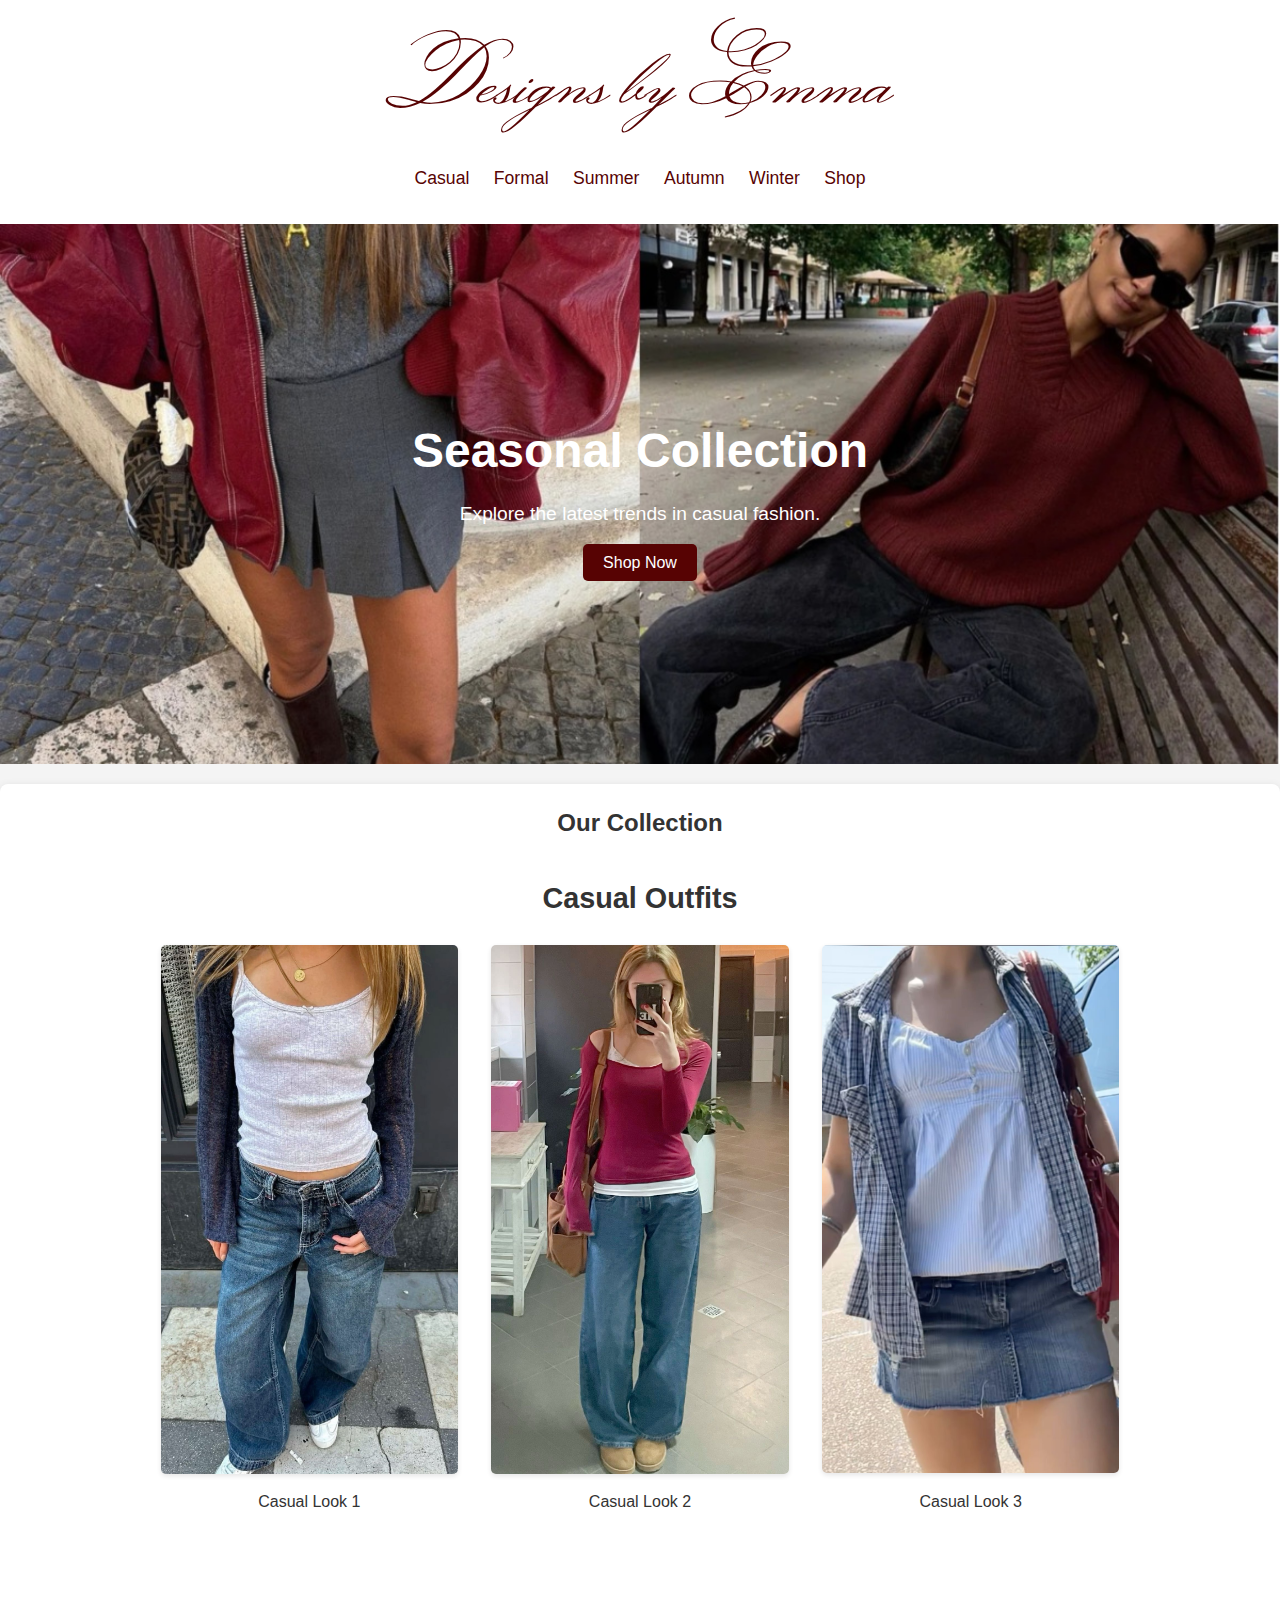
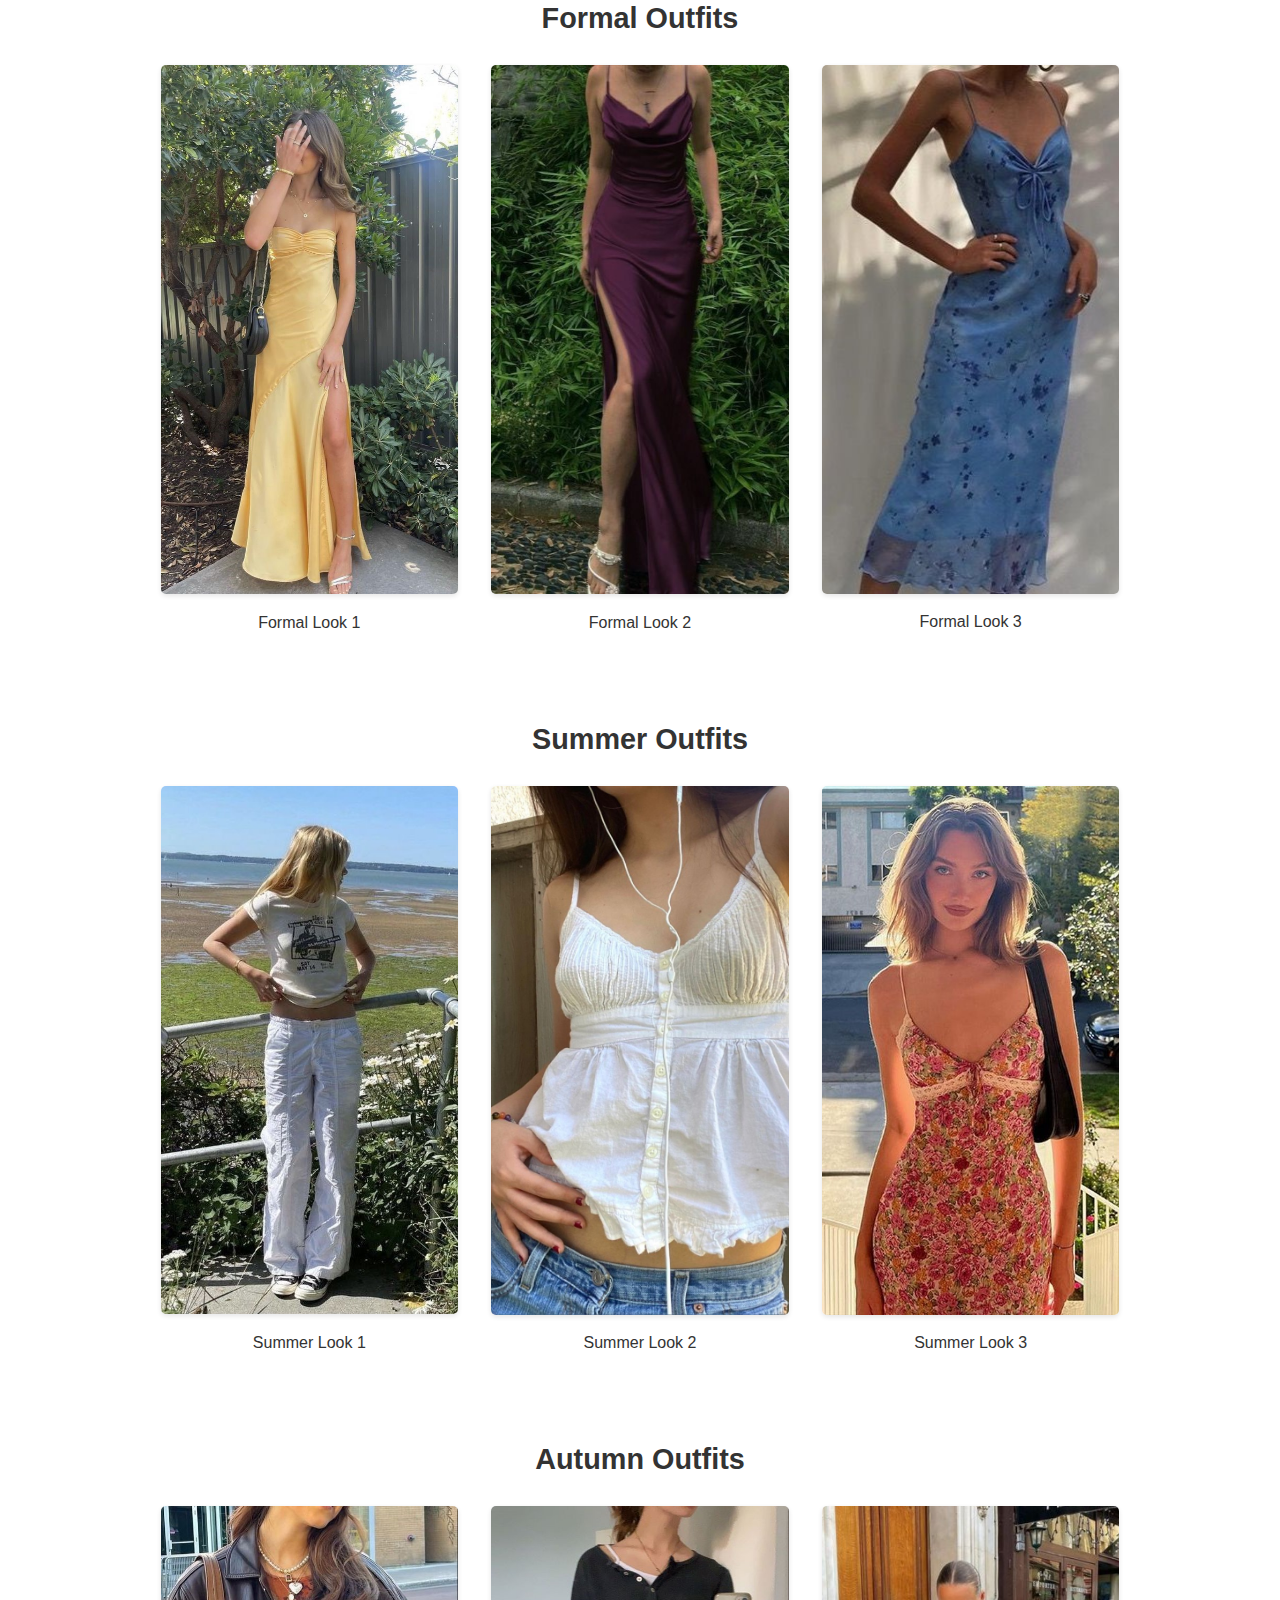
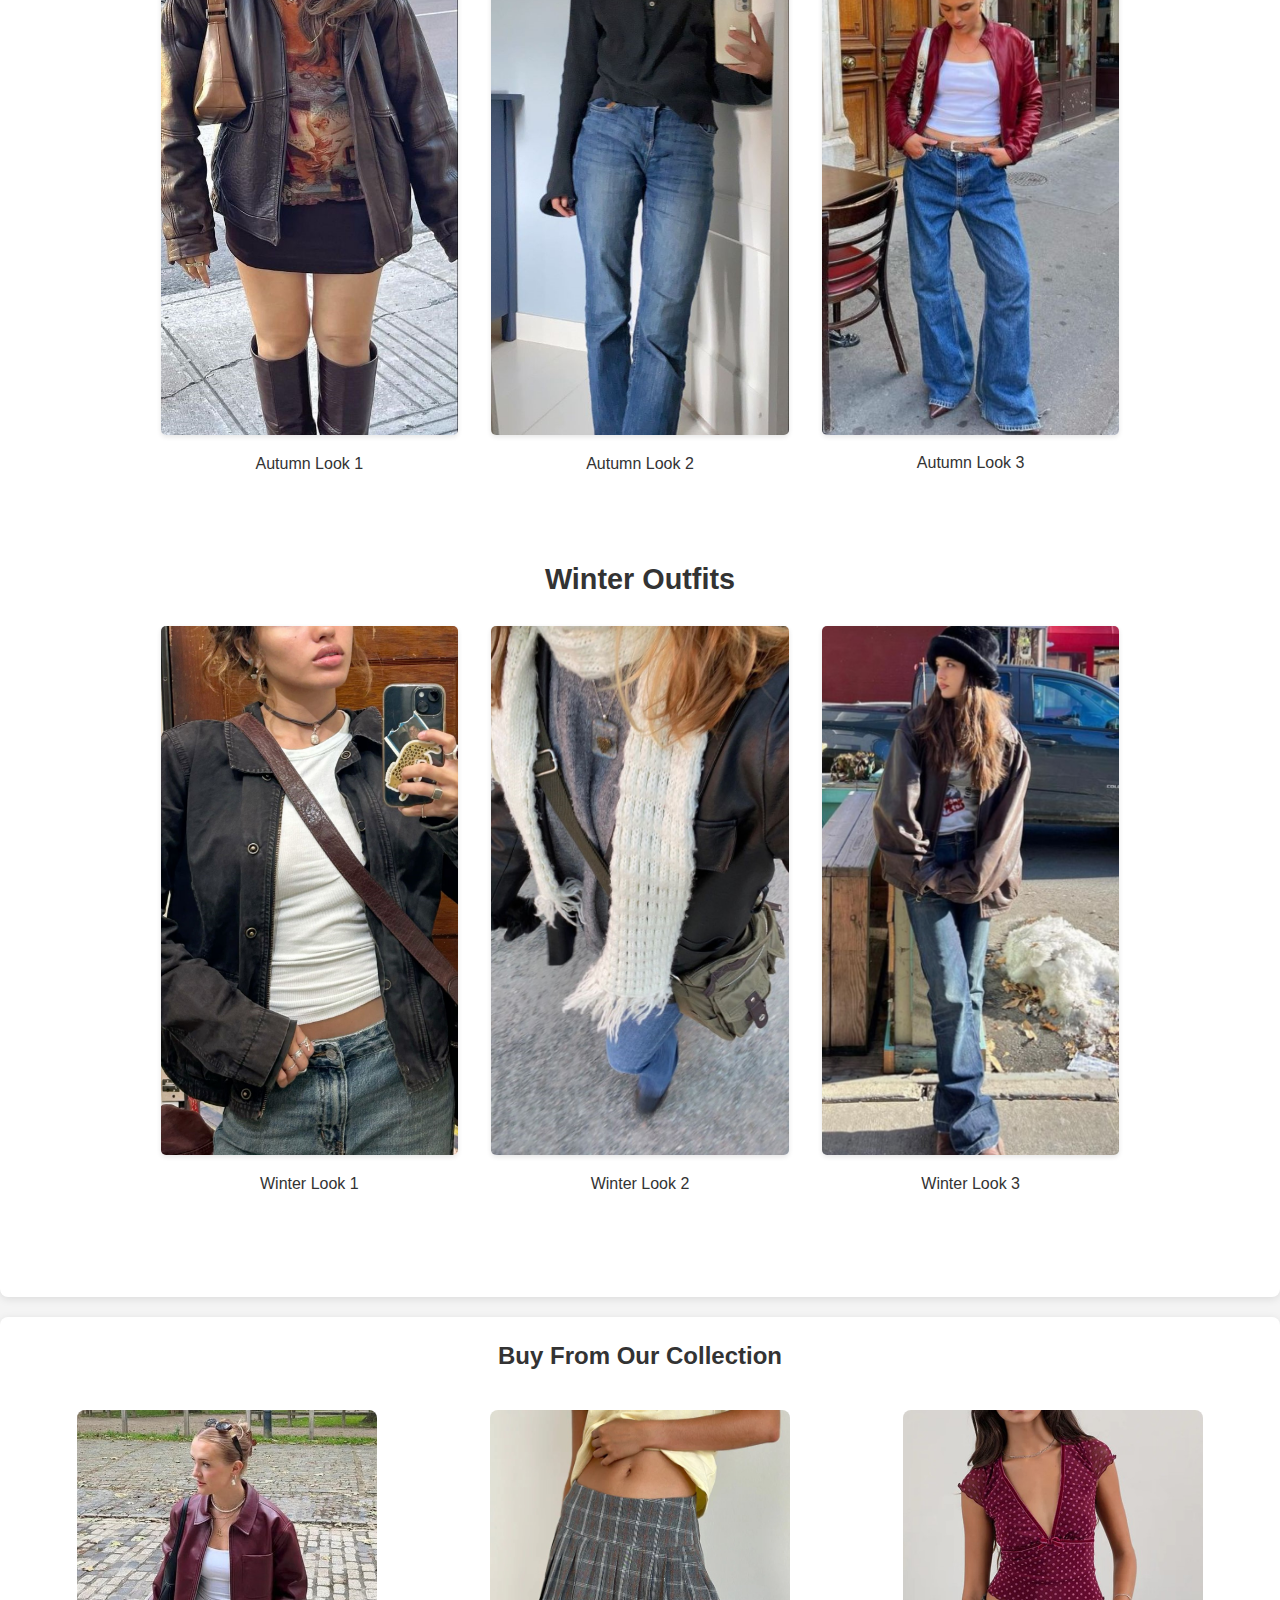
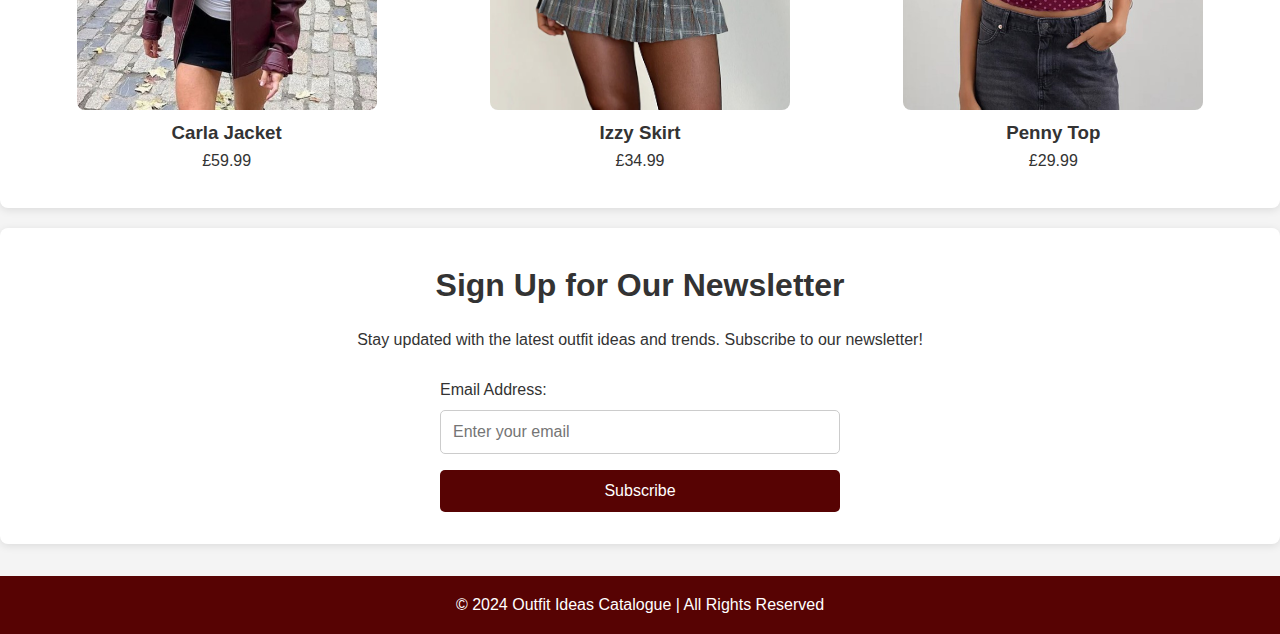
<file: index.html>
<!DOCTYPE html>
<html lang="en">
<head>
    <meta charset="UTF-8">
    <meta name="viewport" content="width=device-width, initial-scale=1.0">
    <meta http-equiv="X-UA-Compatible" content="ie=edge">
    <title>Emma's Guide To Fashion</title>
    <link rel="stylesheet" href="styles.css">
    <link rel="preconnect" href="https://fonts.googleapis.com">
    <link rel="preconnect" href="https://fonts.gstatic.com" crossorigin>
    <link href="https://fonts.googleapis.com/css2?family=Monsieur+La+Doulaise&display=swap" rel="stylesheet">
</head>
<body>
    <header>
        <div class="container">
            <a href="index.html" class="header-link">
                <h1>Designs by Emma</h1>
            </a>
            <nav>
                <ul>
                    <li><a href="#casual">Casual</a></li>
                    <li><a href="#formal">Formal</a></li>
                    <li><a href="#summer">Summer</a></li>
                    <li><a href="#autumn">Autumn</a></li>
                    <li><a href="#winter">Winter</a></li>
                    <li><a href="#collection">Shop</a></li>
                </ul>
            </nav>
        </div>
    </header>

    <section id="home" class="hero">
        <div class="hero-content">
            <h2>Seasonal Collection</h2>
            <p>Explore the latest trends in casual fashion.</p>
            <a href="#collection" class="btn">Shop Now</a>
        </div>
    </section>

    <section id="catalogue">
        <div class="container">
            <h2>Our Collection</h2>

            <div class="category" id="casual">
                <h3>Casual Outfits</h3>
                <div class="outfits">
                    <div class="outfit">
                        <img src="casual1.jpg" alt="Casual Outfit 1">
                        <p>Casual Look 1</p>
                    </div>
                    <div class="outfit">
                        <img src="casual2.jpg" alt="Casual Outfit 2">
                        <p>Casual Look 2</p>
                    </div>
                    <div class="outfit">
                        <img src="casual3.jpg" alt="Casual Outfit 3">
                        <p>Casual Look 3</p>
                    </div>
                </div>
            </div>

            <div class="category" id="formal">
                <h3>Formal Outfits</h3>
                <div class="outfits">
                    <div class="outfit">
                        <img src="formal1.jpg" alt="Formal Outfit 1">
                        <p>Formal Look 1</p>
                    </div>
                    <div class="outfit">
                        <img src="formal2.jpg" alt="Formal Outfit 2">
                        <p>Formal Look 2</p>
                    </div>
                    <div class="outfit">
                        <img src="formal3.jpg" alt="Formal Outfit 3">
                        <p>Formal Look 3</p>
                    </div>
                </div>
            </div>

            <div class="category" id="summer">
                <h3>Summer Outfits</h3>
                <div class="outfits">
                    <div class="outfit">
                        <img src="summer1.jpg" alt="Summer Outfit 1">
                        <p>Summer Look 1</p>
                    </div>
                    <div class="outfit">
                        <img src="summer2.jpg" alt="Summer Outfit 2">
                        <p>Summer Look 2</p>
                    </div>
                    <div class="outfit">
                        <img src="summer3.jpg" alt="Summer Outfit 3">
                        <p>Summer Look 3</p>
                    </div>
                </div>
            </div>

            <div class="category" id="sporty">
                <h3>Autumn Outfits</h3>
                <div class="outfits">
                    <div class="outfit">
                        <img src="autumn1.jpg" alt="Autumn Outfit 1">
                        <p>Autumn Look 1</p>
                    </div>
                    <div class="outfit">
                        <img src="autumn2.jpg" alt="Autumn Outfit 2">
                        <p>Autumn Look 2</p>
                    </div>
                    <div class="outfit">
                        <img src="autumn3.jpg" alt="Autumn Outfit 3">
                        <p>Autumn Look 3</p>
                    </div>
                </div>
            </div>

            <div class="category" id="winter">
                <h3>Winter Outfits</h3>
                <div class="outfits">
                    <div class="outfit">
                        <img src="winter1.jpg" alt="Winter Outfit 1">
                        <p>Winter Look 1</p>
                    </div>
                    <div class="outfit">
                        <img src="winter2.jpg" alt="Winter Outfit 2">
                        <p>Winter Look 2</p>
                    </div>
                    <div class="outfit">
                        <img src="winter3.jpg" alt="Winter Outfit 3">
                        <p>Winter Look 3</p>
                    </div>
                </div>
            </div>
        </div>
    </section>

    <section id="collection" class="content-section">
        <h2>Buy From Our Collection</h2>
        <div class="grid">
            <div class="item">
                <img src="collection1.jpg" alt="Product 1">
                <h3>Carla Jacket</h3>
                <p>£59.99</p>
            </div>
            <div class="item">
                <img src="collection2.jpg" alt="Product 2">
                <h3>Izzy Skirt</h3>
                <p>£34.99</p>
            </div>
            <div class="item">
                <img src="collection3.jpg" alt="Product 3">
                <h3>Penny Top</h3>
                <p>£29.99</p>
            </div>
        </div>
    </section>

    <section id="newsletter">
        <div class="container">
            <h2>Sign Up for Our Newsletter</h2>
            <p>Stay updated with the latest outfit ideas and trends. Subscribe to our newsletter!</p>
            <form action="#" method="post" class="newsletter-form">
                <label for="email">Email Address:</label>
                <input type="email" id="email" name="email" placeholder="Enter your email" required>
                <input type="submit" value="Subscribe">
            </form>
        </div>
    </section>

    <footer>
        <div class="container">
            <p>&copy; 2024 Outfit Ideas Catalogue | All Rights Reserved</p>
        </div>
    </footer>
</body>
</html>
</file>
<file: styles.css>
/* General Styles */
* {
    margin: 0;
    padding: 0;
    box-sizing: border-box;
}

body {
    font-family: 'Arial', sans-serif;
    line-height: 1.6;
    background-color: #f4f4f4;
    color: #333;
}

.container {
    width: 80%;
    margin: 0 auto;
}

/* Header Styles */
header {
    background-color:#fff;
    color: #570303;
    padding: 1rem 0;
}

h1 {
    font-family: "Monsieur La Doulaise", cursive;
    font-weight: 400;
    font-style: normal;
    font-size: 5rem;
    color: #570303;
    text-align: center;
    margin-bottom: 20px;
}

.header-link {
    text-decoration: none; /* Remove underline from link */
    color: inherit; /* Use the color of the header text */
}

nav ul {
    list-style: none;
    text-align: center;
    padding: 0;
    margin: 1rem 0;
}

nav ul li {
    display: inline;
    margin: 0 10px;
}

nav ul li a {
    color: #570303;
    text-decoration: none;
    font-size: 1.1rem;
}

/* Hero image section */
.hero {
    background: url('header.jpg') no-repeat center center/cover;
    height: 60vh;
    color: #fff;
    display: flex;
    flex-direction: column;
    align-items: center;
    justify-content: center;
    text-align: center;
}

.hero-content h2 {
    font-size: 3rem;
    margin-bottom: 10px;
}

.hero-content p {
    font-size: 1.2rem;
    margin-bottom: 20px;
}

.btn {
    padding: 10px 20px;
    background-color: #570303;
    color: #fff;
    border: none;
    text-decoration: none;
    border-radius: 5px;
    transition: background-color 0.3s;
}

.btn:hover {
    background-color: rgb(127, 8, 8);
}

/* Catalogue Section */
#catalogue {
    padding: 20px;
    margin: 20px 0;
    background-color: #fff;
    border-radius: 8px;
    box-shadow: 0 2px 8px rgba(0, 0, 0, 0.1);
}

#catalogue h2 {
    text-align: center;
    margin-bottom: 2rem;
}

.category {
    margin-bottom: 3rem;
}

.category h3 {
    font-size: 1.8rem;
    margin-bottom: 1.5rem;
    text-align: center;
}

.outfits {
    display: flex;
    justify-content: space-around;
    flex-wrap: wrap;
}

.outfit {
    width: 30%;
    text-align: center;
    margin-bottom: 2rem;
}

.outfit img {
    width: 100%;
    border-radius: 5px;
    box-shadow: 0 2px 5px rgba(0, 0, 0, 0.1);
}

.outfit p {
    margin-top: 0.5rem;
    font-size: 1rem;
}

/* grid formatting */
.content-section {
    padding: 20px;
    margin: 20px 0;
    background-color: #fff;
    border-radius: 8px;
    box-shadow: 0 2px 8px rgba(0, 0, 0, 0.1);
}

section h2 {
    text-align: center;
    margin-bottom: 20px;
}

.grid {
    display: flex;
    justify-content: space-around;
    flex-wrap: wrap;
}

.item {
    text-align: center;
    margin: 15px;
}

.item img {
    width: 100%;
    max-width: 300px;
    border-radius: 8px;
}

/* Newsletter Form Styles */
#newsletter {
    background-color: #fff;
    padding: 2rem 0;
    text-align: center;
    margin-bottom: 2rem;
    border-radius: 8px;
    box-shadow: 0 2px 8px rgba(0, 0, 0, 0.1);
}

#newsletter h2 {
    font-size: 2rem;
    margin-bottom: 1rem;
}

#newsletter p {
    margin-bottom: 1.5rem;
}

.newsletter-form {
    display: inline-block;
    text-align: left;
    width: 100%;
    max-width: 400px;
}

.newsletter-form label {
    font-size: 1rem;
    margin-bottom: 0.5rem;
    display: block;
}

.newsletter-form input[type="email"] {
    width: 100%;
    padding: 0.75rem;
    font-size: 1rem;
    border: 1px solid #ccc;
    border-radius: 5px;
    margin-bottom: 1rem;
}

.newsletter-form input[type="submit"] {
    width: 100%;
    padding: 0.75rem;
    font-size: 1rem;
    background-color: #570303;
    color: #fff;
    border: none;
    border-radius: 5px;
    cursor: pointer;
}

.newsletter-form input[type="submit"]:hover {
    background-color: rgb(127, 8, 8);
}

/* Footer Styles */
footer {
    background-color: #570303;
    color: #fff;
    padding: 1rem 0;
    text-align: center;
}

footer p {
    margin: 0;
}
</file>
